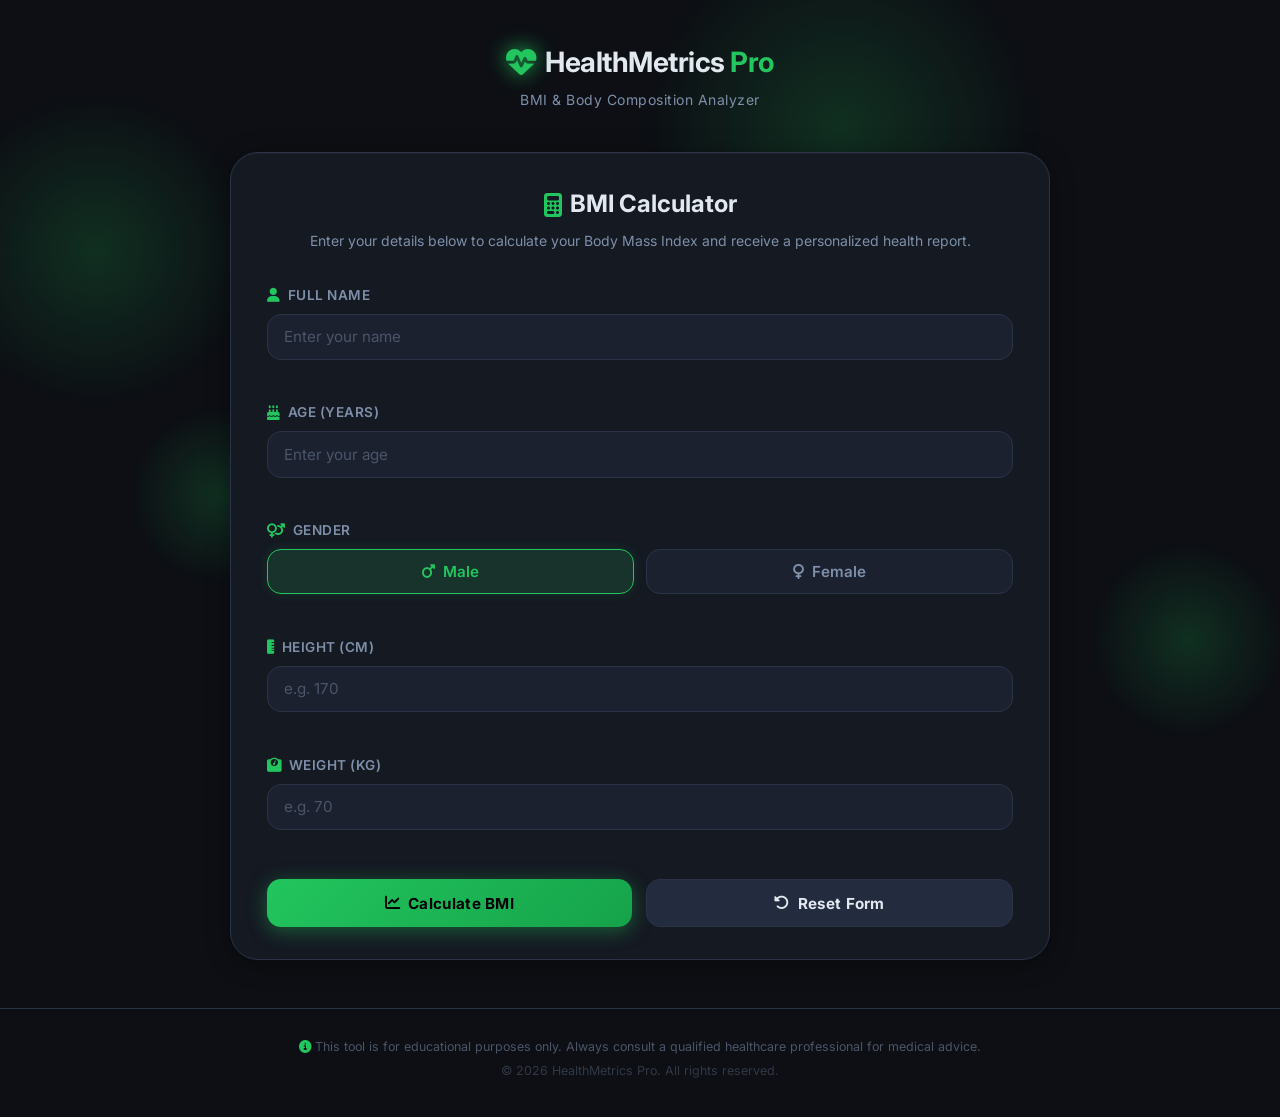
<file: index.html>
<!DOCTYPE html>
<html lang="en">

<head>
  <meta charset="UTF-8" />
  <meta name="viewport" content="width=device-width, initial-scale=1.0" />
  <meta name="description"
    content="A modern BMI & Body Fat Calculator that generates personalized health reports with recommendations." />
  <title>BMI & Body Fat Calculator | Health Report</title>
  <link rel="stylesheet" href="style.css" />
  <link href="https://fonts.googleapis.com/css2?family=Inter:wght@300;400;500;600;700;800&display=swap"
    rel="stylesheet" />
  <!-- Font Awesome for icons -->
  <link rel="stylesheet" href="https://cdnjs.cloudflare.com/ajax/libs/font-awesome/6.5.0/css/all.min.css" />
</head>

<body>

  <!-- ===== BACKGROUND PARTICLES ===== -->
  <div class="bg-particles" aria-hidden="true">
    <span></span><span></span><span></span>
    <span></span><span></span><span></span>
  </div>

  <!-- ===== HEADER ===== -->
  <header class="site-header">
    <div class="header-inner">
      <div class="logo">
        <i class="fa-solid fa-heart-pulse logo-icon"></i>
        <span>HealthMetrics <strong>Pro</strong></span>
      </div>
      <p class="header-subtitle">BMI &amp; Body Composition Analyzer</p>
    </div>
  </header>

  <!-- ===== MAIN CONTENT ===== -->
  <main class="main-wrapper">

    <!-- ====== CALCULATOR CARD ====== -->
    <section class="card calculator-card" id="calculator-section" aria-label="BMI Calculator Form">
      <div class="card-header">
        <h1><i class="fa-solid fa-calculator"></i> BMI Calculator</h1>
        <p>Enter your details below to calculate your Body Mass Index and receive a personalized health report.</p>
      </div>

      <form id="bmiForm" novalidate>

        <!-- Full Name -->
        <div class="form-group">
          <label for="fullName"><i class="fa-solid fa-user"></i> Full Name</label>
          <input type="text" id="fullName" name="fullName" placeholder="Enter your name" autocomplete="name"
            maxlength="60" />
          <span class="error-msg" id="fullNameError"></span>
        </div>

        <!-- Age -->
        <div class="form-group">
          <label for="age"><i class="fa-solid fa-cake-candles"></i> Age (years)</label>
          <input type="number" id="age" name="age" placeholder="Enter your age " min="1" max="120" />
          <span class="error-msg" id="ageError"></span>
        </div>

        <!-- Gender -->
        <div class="form-group">
          <label><i class="fa-solid fa-venus-mars"></i> Gender</label>
          <div class="gender-toggle" role="group" aria-label="Gender selection">
            <button type="button" class="gender-btn active" id="genderMale" data-gender="Male" aria-pressed="true">
              <i class="fa-solid fa-mars"></i> Male
            </button>
            <button type="button" class="gender-btn" id="genderFemale" data-gender="Female" aria-pressed="false">
              <i class="fa-solid fa-venus"></i> Female
            </button>
          </div>
          <input type="hidden" id="gender" value="Male" />
          <span class="error-msg" id="genderError"></span>
        </div>

        <!-- Height -->
        <div class="form-group">
          <label for="height"><i class="fa-solid fa-ruler-vertical"></i> Height (cm)</label>
          <input type="number" id="height" name="height" placeholder="e.g. 170" min="50" max="300" step="0.1" />
          <span class="error-msg" id="heightError"></span>
        </div>

        <!-- Weight -->
        <div class="form-group">
          <label for="weight"><i class="fa-solid fa-weight-scale"></i> Weight (kg)</label>
          <input type="number" id="weight" name="weight" placeholder="e.g. 70" min="1" max="500" step="0.1" />
          <span class="error-msg" id="weightError"></span>
        </div>

        <!-- Action Buttons -->
        <div class="btn-group">
          <button type="submit" class="btn btn-primary" id="calculateBtn">
            <i class="fa-solid fa-chart-line"></i> Calculate BMI
          </button>
          <button type="button" class="btn btn-secondary" id="resetBtn">
            <i class="fa-solid fa-rotate-left"></i> Reset Form
          </button>
        </div>

      </form>
    </section>

    <!-- ====== RESULTS SECTION ====== -->
    <section class="card results-card hidden" id="resultsSection" aria-label="BMI Results and Health Report"
      aria-live="polite">

      <!-- BMI Gauge -->
      <div class="gauge-wrapper">
        <div class="gauge-title">Your BMI Score</div>
        <div class="gauge-container" id="gaugeContainer" aria-hidden="true">
          <svg viewBox="0 0 200 110" class="gauge-svg">
            <!-- Track arcs by category -->
            <path d="M 20 100 A 80 80 0 0 1 57.57 30.75" stroke="#3b82f6" stroke-width="14" fill="none"
              stroke-linecap="round" />
            <path d="M 57.57 30.75 A 80 80 0 0 1 116.57 15.36" stroke="#22c55e" stroke-width="14" fill="none"
              stroke-linecap="round" />
            <path d="M 116.57 15.36 A 80 80 0 0 1 163.64 42.68" stroke="#f97316" stroke-width="14" fill="none"
              stroke-linecap="round" />
            <path d="M 163.64 42.68 A 80 80 0 0 1 180 100" stroke="#ef4444" stroke-width="14" fill="none"
              stroke-linecap="round" />
            <!-- Needle -->
            <line id="gaugeNeedle" x1="100" y1="100" x2="100" y2="30" stroke="#ffffff" stroke-width="3"
              stroke-linecap="round" transform="rotate(0, 100, 100)" />
            <circle cx="100" cy="100" r="6" fill="#ffffff" />
          </svg>
          <div class="gauge-labels">
            <span style="color:#3b82f6">Under</span>
            <span style="color:#22c55e">Normal</span>
            <span style="color:#f97316">Over</span>
            <span style="color:#ef4444">Obese</span>
          </div>
        </div>
        <div class="bmi-score-display">
          <span class="bmi-value" id="bmiValueDisplay">--</span>
          <span class="bmi-unit">kg/m²</span>
        </div>
        <div class="bmi-category-badge" id="bmiCategoryBadge">--</div>
      </div>

      <!-- Stats Grid -->
      <div class="stats-grid">
        <div class="stat-card" id="statBMI">
          <div class="stat-icon"><i class="fa-solid fa-weight-scale"></i></div>
          <div class="stat-value" id="statBMIValue">--</div>
          <div class="stat-label">BMI Value</div>
        </div>
        <div class="stat-card" id="statBodyFat">
          <div class="stat-icon"><i class="fa-solid fa-droplet"></i></div>
          <div class="stat-value" id="statBodyFatValue">--</div>
          <div class="stat-label">Body Fat %</div>
        </div>
        <div class="stat-card" id="statIdealWeight">
          <div class="stat-icon"><i class="fa-solid fa-bullseye"></i></div>
          <div class="stat-value" id="statIdealWeightValue">--</div>
          <div class="stat-label">Ideal Weight</div>
        </div>
        <div class="stat-card" id="statBMR">
          <div class="stat-icon"><i class="fa-solid fa-fire"></i></div>
          <div class="stat-value" id="statBMRValue">--</div>
          <div class="stat-label">BMR (kcal/day)</div>
        </div>
      </div>

      <!-- BMI Scale Bar -->
      <div class="bmi-scale-section">
        <h3 class="section-title"><i class="fa-solid fa-sliders"></i> BMI Scale</h3>
        <div class="bmi-scale-bar" role="img" aria-label="BMI category scale">
          <div class="scale-segment seg-underweight">
            <span>Underweight</span>
            <span>&lt; 18.5</span>
          </div>
          <div class="scale-segment seg-normal">
            <span>Normal</span>
            <span>18.5 – 24.9</span>
          </div>
          <div class="scale-segment seg-overweight">
            <span>Overweight</span>
            <span>25 – 29.9</span>
          </div>
          <div class="scale-segment seg-obese">
            <span>Obese</span>
            <span>≥ 30</span>
          </div>
        </div>
        <div class="bmi-marker-row">
          <div class="bmi-marker" id="bmiMarker" aria-hidden="true">
            <i class="fa-solid fa-caret-up"></i>
          </div>
        </div>
      </div>

      <!-- ====== HEALTH REPORT ====== -->
      <div class="report-section" id="healthReport">
        <h2 class="report-heading"><i class="fa-solid fa-file-medical"></i> Personalized Health Report</h2>

        <div class="report-grid">
          <!-- Personal Details -->
          <div class="report-block">
            <h3><i class="fa-solid fa-id-card"></i> Personal Details</h3>
            <table class="report-table">
              <tbody>
                <tr>
                  <td>Name</td>
                  <td id="rName">--</td>
                </tr>
                <tr>
                  <td>Age</td>
                  <td id="rAge">--</td>
                </tr>
                <tr>
                  <td>Gender</td>
                  <td id="rGender">--</td>
                </tr>
                <tr>
                  <td>Height</td>
                  <td id="rHeight">--</td>
                </tr>
                <tr>
                  <td>Weight</td>
                  <td id="rWeight">--</td>
                </tr>
              </tbody>
            </table>
          </div>

          <!-- Body Composition -->
          <div class="report-block">
            <h3><i class="fa-solid fa-person"></i> Body Composition</h3>
            <table class="report-table">
              <tbody>
                <tr>
                  <td>BMI Value</td>
                  <td id="rBMI">--</td>
                </tr>
                <tr>
                  <td>BMI Category</td>
                  <td id="rCategory">--</td>
                </tr>
                <tr>
                  <td>Body Fat %</td>
                  <td id="rBodyFat">--</td>
                </tr>
                <tr>
                  <td>Fat Mass</td>
                  <td id="rFatMass">--</td>
                </tr>
                <tr>
                  <td>Lean Mass</td>
                  <td id="rLeanMass">--</td>
                </tr>
              </tbody>
            </table>
          </div>

          <!-- Metabolic Data -->
          <div class="report-block">
            <h3><i class="fa-solid fa-fire-flame-curved"></i> Metabolic Data</h3>
            <table class="report-table">
              <tbody>
                <tr>
                  <td>BMR</td>
                  <td id="rBMR">--</td>
                </tr>
                <tr>
                  <td>TDEE (Sedentary)</td>
                  <td id="rTDEE">--</td>
                </tr>
                <tr>
                  <td>Ideal Weight Range</td>
                  <td id="rIdealRange">--</td>
                </tr>
                <tr>
                  <td>Weight to Lose/Gain</td>
                  <td id="rWeightDiff">--</td>
                </tr>
                <tr>
                  <td>Health Status</td>
                  <td id="rHealthStatus">--</td>
                </tr>
              </tbody>
            </table>
          </div>
        </div>

        <!-- Recommendation Box -->
        <div class="recommendation-box" id="recommendationBox">
          <div class="rec-icon"><i class="fa-solid fa-lightbulb"></i></div>
          <div class="rec-content">
            <h4>Personalized Recommendation</h4>
            <p id="recommendationText">--</p>
          </div>
        </div>

        <!-- Body Fat Categories Reference -->
        <div class="bodyfat-reference">
          <h3 class="section-title"><i class="fa-solid fa-chart-bar"></i> Body Fat % Reference Chart</h3>
          <div class="bf-table-wrapper">
            <table class="bf-ref-table">
              <thead>
                <tr>
                  <th>Category</th>
                  <th>Women</th>
                  <th>Men</th>
                </tr>
              </thead>
              <tbody>
                <tr>
                  <td>Essential Fat</td>
                  <td>10–13%</td>
                  <td>2–5%</td>
                </tr>
                <tr>
                  <td>Athletes</td>
                  <td>14–20%</td>
                  <td>6–13%</td>
                </tr>
                <tr>
                  <td>Fitness</td>
                  <td>21–24%</td>
                  <td>14–17%</td>
                </tr>
                <tr>
                  <td>Average / Acceptable</td>
                  <td>25–31%</td>
                  <td>18–24%</td>
                </tr>
                <tr>
                  <td>Obese</td>
                  <td>32%+</td>
                  <td>25%+</td>
                </tr>
              </tbody>
            </table>
          </div>
        </div>

        <!-- Report Action Buttons -->
        <div class="btn-group report-actions">
          <button type="button" class="btn btn-primary" id="printBtn">
            <i class="fa-solid fa-print"></i> Print Report
          </button>
          <button type="button" class="btn btn-secondary" id="recalcBtn">
            <i class="fa-solid fa-arrow-left"></i> Recalculate
          </button>
        </div>

      </div>
    </section>

  </main>

  <!-- ===== FOOTER ===== -->
  <footer class="site-footer">
    <p>
      <i class="fa-solid fa-circle-info"></i>
      This tool is for educational purposes only. Always consult a qualified healthcare professional for medical advice.
    </p>
    <p class="footer-copy">&copy; 2026 HealthMetrics Pro. All rights reserved.</p>
  </footer>

  <script src="script.js"></script>
</body>

</html>
</file>
<file: style.css>
/* ================================================================
   HealthMetrics Pro — style.css
   Dark Theme | Green Accents | Modern UI
================================================================ */

/* ── 1. RESET & ROOT VARIABLES ────────────────────────────────── */
*,
*::before,
*::after {
  box-sizing: border-box;
  margin: 0;
  padding: 0;
}

:root {
  /* Color Palette */
  --clr-bg: #0d0f14;
  --clr-surface: #151922;
  --clr-surface-2: #1c2130;
  --clr-surface-3: #232b3e;
  --clr-border: #2a3347;


  --clr-accent: #22c55e;
  --clr-accent-dim: #16a34a;
  --clr-accent-glow: rgba(34, 197, 94, .15);

  --clr-text: #e2e8f0;
  --clr-text-muted: #7d8fa9;
  --clr-text-dim: #4a5568;

  /* Category Colors */
  --clr-under: #3b82f6;
  --clr-normal: #22c55e;
  --clr-over: #f97316;
  --clr-obese: #ef4444;

  /* Sizes */
  --radius-sm: 8px;
  --radius-md: 14px;
  --radius-lg: 20px;
  --radius-xl: 28px;

  /* Transitions */
  --trans-fast: 0.18s ease;
  --trans-med: 0.3s ease;
  --trans-slow: 0.5s cubic-bezier(0.34, 1.56, 0.64, 1);
}

/* ── 2. GLOBAL BASE ────────────────────────────────────────────── */
html {
  scroll-behavior: smooth;
}

body {
  font-family: 'Inter', system-ui, sans-serif;
  background-color: var(--clr-bg);
  color: var(--clr-text);
  min-height: 100vh;
  line-height: 1.6;
  overflow-x: hidden;
}

/* ── 3. ANIMATED BACKGROUND PARTICLES ──────────────────────────── */
.bg-particles {
  position: fixed;
  inset: 0;
  pointer-events: none;
  overflow: hidden;
  z-index: 0;
}

.bg-particles span {
  position: absolute;
  display: block;
  border-radius: 50%;
  background: radial-gradient(circle, rgba(34, 197, 94, .18) 0%, transparent 70%);
  animation: floatParticle linear infinite;
}

.bg-particles span:nth-child(1) {
  width: 320px;
  height: 320px;
  top: 10%;
  left: -5%;
  animation-duration: 22s;
  animation-delay: 0s;
}

.bg-particles span:nth-child(2) {
  width: 200px;
  height: 200px;
  top: 60%;
  left: 85%;
  animation-duration: 18s;
  animation-delay: -6s;
}

.bg-particles span:nth-child(3) {
  width: 260px;
  height: 260px;
  top: 80%;
  left: 30%;
  animation-duration: 25s;
  animation-delay: -3s;
}

.bg-particles span:nth-child(4) {
  width: 150px;
  height: 150px;
  top: 30%;
  left: 70%;
  animation-duration: 20s;
  animation-delay: -9s;
}

.bg-particles span:nth-child(5) {
  width: 400px;
  height: 400px;
  top: -8%;
  left: 50%;
  animation-duration: 30s;
  animation-delay: -14s;
}

.bg-particles span:nth-child(6) {
  width: 180px;
  height: 180px;
  top: 45%;
  left: 10%;
  animation-duration: 16s;
  animation-delay: -2s;
}

@keyframes floatParticle {
  0% {
    transform: translateY(0) scale(1);
    opacity: .6;
  }

  50% {
    transform: translateY(-40px) scale(1.1);
    opacity: 1;
  }

  100% {
    transform: translateY(0) scale(1);
    opacity: .6;
  }
}

/* ── 4. SITE HEADER ─────────────────────────────────────────────── */
.site-header {
  position: relative;
  z-index: 10;
  text-align: center;
  padding: 2.5rem 1rem 1.5rem;
}

.header-inner {
  display: inline-block;
}

.logo {
  display: flex;
  align-items: center;
  justify-content: center;
  gap: .6rem;
  font-size: 1.75rem;
  font-weight: 700;
  letter-spacing: -0.5px;
  color: var(--clr-text);
}

.logo strong {
  color: var(--clr-accent);
}

.logo-icon {
  color: var(--clr-accent);
  font-size: 1.9rem;
  filter: drop-shadow(0 0 10px var(--clr-accent));
  animation: pulse 2.5s ease-in-out infinite;
}

@keyframes pulse {

  0%,
  100% {
    filter: drop-shadow(0 0 8px var(--clr-accent));
  }

  50% {
    filter: drop-shadow(0 0 20px var(--clr-accent));
  }
}

.header-subtitle {
  font-size: .875rem;
  color: var(--clr-text-muted);
  margin-top: .25rem;
  letter-spacing: .5px;
}

/* ── 5. LAYOUT ──────────────────────────────────────────────────── */
.main-wrapper {
  position: relative;
  z-index: 10;
  max-width: 860px;
  margin: 0 auto;
  padding: 1rem 1.25rem 3rem;
  display: flex;
  flex-direction: column;
  gap: 2rem;
}

/* ── 6. CARDS ───────────────────────────────────────────────────── */
.card {
  background: var(--clr-surface);
  border: 1px solid var(--clr-border);
  border-radius: var(--radius-xl);
  padding: 2rem 2.25rem;
  box-shadow:
    0 4px 24px rgba(0, 0, 0, .35),
    0 1px 0 rgba(255, 255, 255, .04) inset;
  transition: box-shadow var(--trans-med);
}

.card:hover {
  box-shadow:
    0 8px 40px rgba(0, 0, 0, .45),
    0 0 0 1px var(--clr-border-glow),
    0 1px 0 rgba(255, 255, 255, .04) inset;
}

/* Card Header */
.card-header {
  text-align: center;
  margin-bottom: 2rem;
}

.card-header h1 {
  font-size: 1.5rem;
  font-weight: 700;
  display: flex;
  align-items: center;
  justify-content: center;
  gap: .5rem;
  color: var(--clr-text);
}

.card-header h1 i {
  color: var(--clr-accent);
}

.card-header p {
  color: var(--clr-text-muted);
  font-size: .875rem;
  margin-top: .4rem;
}

/* ── 7. FORM ELEMENTS ───────────────────────────────────────────── */
.form-group {
  margin-bottom: 1.35rem;
}

.form-group label {
  display: flex;
  align-items: center;
  gap: .45rem;
  font-size: .85rem;
  font-weight: 600;
  color: var(--clr-text-muted);
  margin-bottom: .45rem;
  text-transform: uppercase;
  letter-spacing: .5px;
}

.form-group label i {
  color: var(--clr-accent);
  font-size: .9rem;
}

input[type="text"],
input[type="number"] {
  width: 100%;
  background: var(--clr-surface-2);
  border: 1.5px solid var(--clr-border);
  border-radius: var(--radius-md);
  padding: .8rem 1rem;
  font-size: .95rem;
  font-family: inherit;
  color: var(--clr-text);
  outline: none;
  transition: border-color var(--trans-fast), box-shadow var(--trans-fast), background var(--trans-fast);
  -moz-appearance: textfield;
}

input[type="number"]::-webkit-inner-spin-button,
input[type="number"]::-webkit-outer-spin-button {
  -webkit-appearance: none;
}

input:focus {
  border-color: var(--clr-accent);
  background: var(--clr-surface-3);
  box-shadow: 0 0 0 3px var(--clr-accent-glow);
}

input.error-input {
  border-color: var(--clr-obese);
  box-shadow: 0 0 0 3px rgba(239, 68, 68, .15);
}

input::placeholder {
  color: var(--clr-text-dim);
}

.error-msg {
  display: block;
  font-size: .775rem;
  color: var(--clr-obese);
  margin-top: .3rem;
  min-height: 1rem;
  font-weight: 500;
}

/* Gender Toggle */
.gender-toggle {
  display: flex;
  gap: .75rem;
}

.gender-btn {
  flex: 1;
  background: var(--clr-surface-2);
  border: 1.5px solid var(--clr-border);
  border-radius: var(--radius-md);
  padding: .75rem 1rem;
  font-size: .95rem;
  font-family: inherit;
  font-weight: 600;
  color: var(--clr-text-muted);
  cursor: pointer;
  display: flex;
  align-items: center;
  justify-content: center;
  gap: .5rem;
  transition: all var(--trans-fast);
}

.gender-btn:hover {
  border-color: var(--clr-accent);
  color: var(--clr-text);
}

.gender-btn.active {
  background: var(--clr-accent-glow);
  border-color: var(--clr-accent);
  color: var(--clr-accent);
  box-shadow: 0 0 12px var(--clr-accent-glow);
}

/* ── 8. BUTTONS ─────────────────────────────────────────────────── */
.btn-group {
  display: flex;
  gap: .9rem;
  margin-top: 1.75rem;
  flex-wrap: wrap;
}

.btn {
  flex: 1;
  min-width: 140px;
  padding: .85rem 1.5rem;
  font-size: .95rem;
  font-family: inherit;
  font-weight: 700;
  border: none;
  border-radius: var(--radius-md);
  cursor: pointer;
  display: flex;
  align-items: center;
  justify-content: center;
  gap: .5rem;
  letter-spacing: .3px;
  transition: all var(--trans-med);
  position: relative;
  overflow: hidden;
}

.btn::before {
  content: '';
  position: absolute;
  inset: 0;
  background: rgba(255, 255, 255, .08);
  opacity: 0;
  transition: opacity var(--trans-fast);
}

.btn:hover::before {
  opacity: 1;
}

.btn-primary {
  background: linear-gradient(135deg, var(--clr-accent) 0%, var(--clr-accent-dim) 100%);
  color: #000;
  box-shadow: 0 4px 20px rgba(34, 197, 94, .4);
}

.btn-primary:hover {
  transform: translateY(-2px);
  box-shadow: 0 8px 28px rgba(34, 197, 94, .55);
}

.btn-primary:active {
  transform: translateY(0);
}

.btn-secondary {
  background: var(--clr-surface-3);
  color: var(--clr-text);
  border: 1.5px solid var(--clr-border);
}

.btn-secondary:hover {
  border-color: var(--clr-accent);
  color: var(--clr-accent);
  transform: translateY(-2px);
}

/* ── 9. RESULTS CARD ────────────────────────────────────────────── */
.results-card {
  animation: slideUp .5s cubic-bezier(0.34, 1.56, 0.64, 1) both;
}

@keyframes slideUp {
  from {
    opacity: 0;
    transform: translateY(30px);
  }

  to {
    opacity: 1;
    transform: translateY(0);
  }
}

.hidden {
  display: none !important;
}

/* ── 10. GAUGE ──────────────────────────────────────────────────── */
.gauge-wrapper {
  text-align: center;
  margin-bottom: 2rem;
}

.gauge-title {
  font-size: .8rem;
  font-weight: 700;
  text-transform: uppercase;
  letter-spacing: 1px;
  color: var(--clr-text-muted);
  margin-bottom: .75rem;
}

.gauge-container {
  width: 220px;
  margin: 0 auto;
  position: relative;
}

.gauge-svg {
  width: 100%;
  overflow: visible;
}

.gauge-labels {
  display: flex;
  justify-content: space-between;
  font-size: .62rem;
  font-weight: 700;
  margin-top: 4px;
  letter-spacing: .3px;
}

.bmi-score-display {
  margin-top: .5rem;
  display: flex;
  align-items: baseline;
  justify-content: center;
  gap: .4rem;
}

.bmi-value {
  font-size: 3.5rem;
  font-weight: 800;
  color: var(--clr-accent);
  line-height: 1;
  letter-spacing: -2px;
  transition: color var(--trans-med);
}

.bmi-unit {
  font-size: .85rem;
  color: var(--clr-text-muted);
}

.bmi-category-badge {
  display: inline-block;
  margin-top: .5rem;
  padding: .3rem 1.2rem;
  border-radius: 100px;
  font-size: .85rem;
  font-weight: 700;
  letter-spacing: .5px;
  background: var(--clr-accent-glow);
  color: var(--clr-accent);
  border: 1px solid var(--clr-accent);
  transition: all var(--trans-med);
}

/* ── 11. STATS GRID ─────────────────────────────────────────────── */
.stats-grid {
  display: grid;
  grid-template-columns: repeat(4, 1fr);
  gap: .9rem;
  margin-bottom: 2rem;
}

@media (max-width: 600px) {
  .stats-grid {
    grid-template-columns: repeat(2, 1fr);
  }
}

.stat-card {
  background: var(--clr-surface-2);
  border: 1px solid var(--clr-border);
  border-radius: var(--radius-md);
  padding: 1.1rem .75rem;
  text-align: center;
  transition: all var(--trans-med);
}

.stat-card:hover {
  border-color: var(--clr-accent);
  transform: translateY(-3px);
  box-shadow: 0 6px 20px rgba(34, 197, 94, .15);
}

.stat-icon {
  color: var(--clr-accent);
  font-size: 1.3rem;
  margin-bottom: .4rem;
}

.stat-value {
  font-size: 1.25rem;
  font-weight: 800;
  color: var(--clr-text);
}

.stat-label {
  font-size: .7rem;
  color: var(--clr-text-muted);
  font-weight: 600;
  text-transform: uppercase;
  letter-spacing: .5px;
  margin-top: .2rem;
}

/* ── 12. BMI SCALE BAR ─────────────────────────────────────────── */
.bmi-scale-section {
  margin-bottom: 2rem;
}

.section-title {
  font-size: .85rem;
  font-weight: 700;
  text-transform: uppercase;
  letter-spacing: .6px;
  color: var(--clr-text-muted);
  margin-bottom: .9rem;
  display: flex;
  align-items: center;
  gap: .4rem;
}

.section-title i {
  color: var(--clr-accent);
}

.bmi-scale-bar {
  display: flex;
  border-radius: var(--radius-md);
  overflow: hidden;
  border: 1px solid var(--clr-border);
}

.scale-segment {
  flex: 1;
  padding: .7rem .5rem;
  text-align: center;
  font-size: .68rem;
  font-weight: 700;
  display: flex;
  flex-direction: column;
  gap: .2rem;
  letter-spacing: .3px;
  transition: opacity var(--trans-fast);
}

.scale-segment span:first-child {
  font-size: .7rem;
  text-transform: uppercase;
}

.scale-segment span:last-child {
  font-size: .65rem;
  opacity: .75;
}

.seg-underweight {
  background: rgba(59, 130, 246, .2);
  color: var(--clr-under);
}

.seg-normal {
  background: rgba(34, 197, 94, .2);
  color: var(--clr-normal);
}

.seg-overweight {
  background: rgba(249, 115, 22, .2);
  color: var(--clr-over);
}

.seg-obese {
  background: rgba(239, 68, 68, .2);
  color: var(--clr-obese);
}

.bmi-marker-row {
  position: relative;
  height: 22px;
}

.bmi-marker {
  position: absolute;
  color: var(--clr-accent);
  font-size: 1.1rem;
  transform: translateX(-50%);
  transition: left .6s cubic-bezier(0.34, 1.56, 0.64, 1);
  left: 0%;
  top: 0;
  filter: drop-shadow(0 0 6px var(--clr-accent));
}

/* ── 13. HEALTH REPORT ─────────────────────────────────────────── */
.report-section {
  border-top: 1px solid var(--clr-border);
  padding-top: 2rem;
  margin-top: .5rem;
}

.report-heading {
  font-size: 1.25rem;
  font-weight: 700;
  margin-bottom: 1.5rem;
  display: flex;
  align-items: center;
  gap: .5rem;
}

.report-heading i {
  color: var(--clr-accent);
}

.report-grid {
  display: grid;
  grid-template-columns: repeat(3, 1fr);
  gap: 1rem;
  margin-bottom: 1.5rem;
}

@media (max-width: 700px) {
  .report-grid {
    grid-template-columns: 1fr;
  }
}

.report-block {
  background: var(--clr-surface-2);
  border: 1px solid var(--clr-border);
  border-radius: var(--radius-md);
  padding: 1.1rem;
}

.report-block h3 {
  font-size: .78rem;
  font-weight: 700;
  text-transform: uppercase;
  letter-spacing: .6px;
  color: var(--clr-accent);
  margin-bottom: .75rem;
  display: flex;
  align-items: center;
  gap: .4rem;
}

.report-table {
  width: 100%;
  border-collapse: collapse;
}

.report-table td {
  padding: .38rem .25rem;
  font-size: .82rem;
  border-bottom: 1px solid var(--clr-border);
  vertical-align: top;
}

.report-table td:first-child {
  color: var(--clr-text-muted);
  font-weight: 500;
  width: 45%;
}

.report-table td:last-child {
  font-weight: 600;
  color: var(--clr-text);
}

.report-table tr:last-child td {
  border-bottom: none;
}

/* Recommendation Box */
.recommendation-box {
  display: flex;
  gap: 1rem;
  background: var(--clr-surface-2);
  border: 1px solid var(--clr-accent);
  border-left: 4px solid var(--clr-accent);
  border-radius: var(--radius-md);
  padding: 1.25rem 1.25rem;
  margin-bottom: 1.75rem;
  transition: border-color var(--trans-med);
}

.rec-icon {
  font-size: 1.5rem;
  color: var(--clr-accent);
  flex-shrink: 0;
  margin-top: .1rem;
  transition: color var(--trans-med);
}

.rec-content h4 {
  font-size: .85rem;
  font-weight: 700;
  text-transform: uppercase;
  letter-spacing: .5px;
  color: var(--clr-accent);
  margin-bottom: .35rem;
  transition: color var(--trans-med);
}

.rec-content p {
  font-size: .9rem;
  color: var(--clr-text);
  line-height: 1.65;
}

/* Body Fat Reference Table */
.bodyfat-reference {
  margin-bottom: 1.75rem;
}

.bf-table-wrapper {
  overflow-x: auto;
  border-radius: var(--radius-md);
  border: 1px solid var(--clr-border);
}

.bf-ref-table {
  width: 100%;
  border-collapse: collapse;
  font-size: .83rem;
}

.bf-ref-table th,
.bf-ref-table td {
  padding: .65rem 1rem;
  text-align: center;
  border-bottom: 1px solid var(--clr-border);
}

.bf-ref-table th {
  background: var(--clr-surface-2);
  font-weight: 700;
  text-transform: uppercase;
  letter-spacing: .5px;
  font-size: .72rem;
  color: var(--clr-accent);
}

.bf-ref-table td:first-child {
  text-align: left;
  color: var(--clr-text-muted);
  font-weight: 500;
}

.bf-ref-table tr:last-child td {
  border-bottom: none;
}

.bf-ref-table tr:hover td {
  background: var(--clr-surface-2);
}

/* Report Buttons */
.report-actions {
  margin-top: .5rem;
}

/* ── 14. CATEGORY COLOR THEMING ────────────────────────────────── */
/* Applied dynamically via JS data attributes */
[data-cat="underweight"] .bmi-value,
[data-cat="underweight"] .stat-icon {
  color: var(--clr-under);
}

[data-cat="underweight"] .bmi-category-badge {
  background: rgba(59, 130, 246, .15);
  color: var(--clr-under);
  border-color: var(--clr-under);
}

[data-cat="underweight"] .recommendation-box {
  border-color: var(--clr-under);
}

[data-cat="underweight"] .rec-icon,
[data-cat="underweight"] .rec-content h4 {
  color: var(--clr-under);
}

[data-cat="normal"] .bmi-value {
  color: var(--clr-normal);
}

[data-cat="normal"] .bmi-category-badge {
  background: rgba(34, 197, 94, .15);
  color: var(--clr-normal);
  border-color: var(--clr-normal);
}

[data-cat="normal"] .recommendation-box {
  border-color: var(--clr-normal);
}

[data-cat="normal"] .rec-icon,
[data-cat="normal"] .rec-content h4 {
  color: var(--clr-normal);
}

[data-cat="overweight"] .bmi-value {
  color: var(--clr-over);
}

[data-cat="overweight"] .bmi-category-badge {
  background: rgba(249, 115, 22, .15);
  color: var(--clr-over);
  border-color: var(--clr-over);
}

[data-cat="overweight"] .recommendation-box {
  border-color: var(--clr-over);
}

[data-cat="overweight"] .rec-icon,
[data-cat="overweight"] .rec-content h4 {
  color: var(--clr-over);
}

[data-cat="obese"] .bmi-value {
  color: var(--clr-obese);
}

[data-cat="obese"] .bmi-category-badge {
  background: rgba(239, 68, 68, .15);
  color: var(--clr-obese);
  border-color: var(--clr-obese);
}

[data-cat="obese"] .recommendation-box {
  border-color: var(--clr-obese);
}

[data-cat="obese"] .rec-icon,
[data-cat="obese"] .rec-content h4 {
  color: var(--clr-obese);
}

/* ── 15. FOOTER ─────────────────────────────────────────────────── */
.site-footer {
  position: relative;
  z-index: 10;
  text-align: center;
  padding: 1.5rem 1rem 2rem;
  font-size: .78rem;
  color: var(--clr-text-dim);
  border-top: 1px solid var(--clr-border);
}

.site-footer p {
  margin: .25rem 0;
}

.site-footer i {
  color: var(--clr-accent);
}

.footer-copy {
  color: var(--clr-text-dim);
  opacity: .6;
}

/* ── 16. PRINT STYLES ───────────────────────────────────────────── */
@media print {
  body {
    background: #fff !important;
    color: #000 !important;
    font-size: 12pt;
  }

  .bg-particles,
  .site-header,
  .calculator-card,
  .gauge-wrapper,
  .stats-grid,
  .bmi-scale-section,
  .btn-group,
  .site-footer {
    display: none !important;
  }

  .results-card {
    box-shadow: none;
    border: none;
    padding: 0;
  }

  .report-block {
    border: 1px solid #ccc;
    background: #fafafa;
  }

  .report-table td {
    color: #000 !important;
    border-color: #ccc;
  }

  .report-table td:first-child {
    color: #555 !important;
  }

  .recommendation-box {
    border: 2px solid #22c55e;
    background: #f0fdf4;
  }

  .rec-content h4,
  .report-block h3,
  .report-heading i,
  .rec-icon {
    color: #16a34a !important;
  }

  .bf-ref-table th {
    background: #e8f5e9 !important;
    color: #16a34a !important;
  }

  .hidden {
    display: block !important;
  }
}

/* ── 17. RESPONSIVE TWEAKS ───────────────────────────────────────── */
@media (max-width: 480px) {
  .card {
    padding: 1.5rem 1.1rem;
  }

  .btn-group {
    flex-direction: column;
  }

  .btn {
    min-width: 100%;
  }

  .logo {
    font-size: 1.4rem;
  }
}
</file>
<file: Health Metrics pro/style.css>
/* ================================================================
   HealthMetrics Pro — style.css
   Dark Theme | Green Accents | Modern UI
================================================================ */

/* ── 1. RESET & ROOT VARIABLES ────────────────────────────────── */
*,
*::before,
*::after {
  box-sizing: border-box;
  margin: 0;
  padding: 0;
}

:root {
  /* Color Palette */
  --clr-bg: #0d0f14;
  --clr-surface: #151922;
  --clr-surface-2: #1c2130;
  --clr-surface-3: #232b3e;
  --clr-border: #2a3347;


  --clr-accent: #22c55e;
  --clr-accent-dim: #16a34a;
  --clr-accent-glow: rgba(34, 197, 94, .15);

  --clr-text: #e2e8f0;
  --clr-text-muted: #7d8fa9;
  --clr-text-dim: #4a5568;

  /* Category Colors */
  --clr-under: #3b82f6;
  --clr-normal: #22c55e;
  --clr-over: #f97316;
  --clr-obese: #ef4444;

  /* Sizes */
  --radius-sm: 8px;
  --radius-md: 14px;
  --radius-lg: 20px;
  --radius-xl: 28px;

  /* Transitions */
  --trans-fast: 0.18s ease;
  --trans-med: 0.3s ease;
  --trans-slow: 0.5s cubic-bezier(0.34, 1.56, 0.64, 1);
}

/* ── 2. GLOBAL BASE ────────────────────────────────────────────── */
html {
  scroll-behavior: smooth;
}

body {
  font-family: 'Inter', system-ui, sans-serif;
  background-color: var(--clr-bg);
  color: var(--clr-text);
  min-height: 100vh;
  line-height: 1.6;
  overflow-x: hidden;
}

/* ── 3. ANIMATED BACKGROUND PARTICLES ──────────────────────────── */
.bg-particles {
  position: fixed;
  inset: 0;
  pointer-events: none;
  overflow: hidden;
  z-index: 0;
}

.bg-particles span {
  position: absolute;
  display: block;
  border-radius: 50%;
  background: radial-gradient(circle, rgba(34, 197, 94, .18) 0%, transparent 70%);
  animation: floatParticle linear infinite;
}

.bg-particles span:nth-child(1) {
  width: 320px;
  height: 320px;
  top: 10%;
  left: -5%;
  animation-duration: 22s;
  animation-delay: 0s;
}

.bg-particles span:nth-child(2) {
  width: 200px;
  height: 200px;
  top: 60%;
  left: 85%;
  animation-duration: 18s;
  animation-delay: -6s;
}

.bg-particles span:nth-child(3) {
  width: 260px;
  height: 260px;
  top: 80%;
  left: 30%;
  animation-duration: 25s;
  animation-delay: -3s;
}

.bg-particles span:nth-child(4) {
  width: 150px;
  height: 150px;
  top: 30%;
  left: 70%;
  animation-duration: 20s;
  animation-delay: -9s;
}

.bg-particles span:nth-child(5) {
  width: 400px;
  height: 400px;
  top: -8%;
  left: 50%;
  animation-duration: 30s;
  animation-delay: -14s;
}

.bg-particles span:nth-child(6) {
  width: 180px;
  height: 180px;
  top: 45%;
  left: 10%;
  animation-duration: 16s;
  animation-delay: -2s;
}

@keyframes floatParticle {
  0% {
    transform: translateY(0) scale(1);
    opacity: .6;
  }

  50% {
    transform: translateY(-40px) scale(1.1);
    opacity: 1;
  }

  100% {
    transform: translateY(0) scale(1);
    opacity: .6;
  }
}

/* ── 4. SITE HEADER ─────────────────────────────────────────────── */
.site-header {
  position: relative;
  z-index: 10;
  text-align: center;
  padding: 2.5rem 1rem 1.5rem;
}

.header-inner {
  display: inline-block;
}

.logo {
  display: flex;
  align-items: center;
  justify-content: center;
  gap: .6rem;
  font-size: 1.75rem;
  font-weight: 700;
  letter-spacing: -0.5px;
  color: var(--clr-text);
}

.logo strong {
  color: var(--clr-accent);
}

.logo-icon {
  color: var(--clr-accent);
  font-size: 1.9rem;
  filter: drop-shadow(0 0 10px var(--clr-accent));
  animation: pulse 2.5s ease-in-out infinite;
}

@keyframes pulse {

  0%,
  100% {
    filter: drop-shadow(0 0 8px var(--clr-accent));
  }

  50% {
    filter: drop-shadow(0 0 20px var(--clr-accent));
  }
}

.header-subtitle {
  font-size: .875rem;
  color: var(--clr-text-muted);
  margin-top: .25rem;
  letter-spacing: .5px;
}

/* ── 5. LAYOUT ──────────────────────────────────────────────────── */
.main-wrapper {
  position: relative;
  z-index: 10;
  max-width: 860px;
  margin: 0 auto;
  padding: 1rem 1.25rem 3rem;
  display: flex;
  flex-direction: column;
  gap: 2rem;
}

/* ── 6. CARDS ───────────────────────────────────────────────────── */
.card {
  background: var(--clr-surface);
  border: 1px solid var(--clr-border);
  border-radius: var(--radius-xl);
  padding: 2rem 2.25rem;
  box-shadow:
    0 4px 24px rgba(0, 0, 0, .35),
    0 1px 0 rgba(255, 255, 255, .04) inset;
  transition: box-shadow var(--trans-med);
}

.card:hover {
  box-shadow:
    0 8px 40px rgba(0, 0, 0, .45),
    0 0 0 1px var(--clr-border-glow),
    0 1px 0 rgba(255, 255, 255, .04) inset;
}

/* Card Header */
.card-header {
  text-align: center;
  margin-bottom: 2rem;
}

.card-header h1 {
  font-size: 1.5rem;
  font-weight: 700;
  display: flex;
  align-items: center;
  justify-content: center;
  gap: .5rem;
  color: var(--clr-text);
}

.card-header h1 i {
  color: var(--clr-accent);
}

.card-header p {
  color: var(--clr-text-muted);
  font-size: .875rem;
  margin-top: .4rem;
}

/* ── 7. FORM ELEMENTS ───────────────────────────────────────────── */
.form-group {
  margin-bottom: 1.35rem;
}

.form-group label {
  display: flex;
  align-items: center;
  gap: .45rem;
  font-size: .85rem;
  font-weight: 600;
  color: var(--clr-text-muted);
  margin-bottom: .45rem;
  text-transform: uppercase;
  letter-spacing: .5px;
}

.form-group label i {
  color: var(--clr-accent);
  font-size: .9rem;
}

input[type="text"],
input[type="number"] {
  width: 100%;
  background: var(--clr-surface-2);
  border: 1.5px solid var(--clr-border);
  border-radius: var(--radius-md);
  padding: .8rem 1rem;
  font-size: .95rem;
  font-family: inherit;
  color: var(--clr-text);
  outline: none;
  transition: border-color var(--trans-fast), box-shadow var(--trans-fast), background var(--trans-fast);
  -moz-appearance: textfield;
}

input[type="number"]::-webkit-inner-spin-button,
input[type="number"]::-webkit-outer-spin-button {
  -webkit-appearance: none;
}

input:focus {
  border-color: var(--clr-accent);
  background: var(--clr-surface-3);
  box-shadow: 0 0 0 3px var(--clr-accent-glow);
}

input.error-input {
  border-color: var(--clr-obese);
  box-shadow: 0 0 0 3px rgba(239, 68, 68, .15);
}

input::placeholder {
  color: var(--clr-text-dim);
}

.error-msg {
  display: block;
  font-size: .775rem;
  color: var(--clr-obese);
  margin-top: .3rem;
  min-height: 1rem;
  font-weight: 500;
}

/* Gender Toggle */
.gender-toggle {
  display: flex;
  gap: .75rem;
}

.gender-btn {
  flex: 1;
  background: var(--clr-surface-2);
  border: 1.5px solid var(--clr-border);
  border-radius: var(--radius-md);
  padding: .75rem 1rem;
  font-size: .95rem;
  font-family: inherit;
  font-weight: 600;
  color: var(--clr-text-muted);
  cursor: pointer;
  display: flex;
  align-items: center;
  justify-content: center;
  gap: .5rem;
  transition: all var(--trans-fast);
}

.gender-btn:hover {
  border-color: var(--clr-accent);
  color: var(--clr-text);
}

.gender-btn.active {
  background: var(--clr-accent-glow);
  border-color: var(--clr-accent);
  color: var(--clr-accent);
  box-shadow: 0 0 12px var(--clr-accent-glow);
}

/* ── 8. BUTTONS ─────────────────────────────────────────────────── */
.btn-group {
  display: flex;
  gap: .9rem;
  margin-top: 1.75rem;
  flex-wrap: wrap;
}

.btn {
  flex: 1;
  min-width: 140px;
  padding: .85rem 1.5rem;
  font-size: .95rem;
  font-family: inherit;
  font-weight: 700;
  border: none;
  border-radius: var(--radius-md);
  cursor: pointer;
  display: flex;
  align-items: center;
  justify-content: center;
  gap: .5rem;
  letter-spacing: .3px;
  transition: all var(--trans-med);
  position: relative;
  overflow: hidden;
}

.btn::before {
  content: '';
  position: absolute;
  inset: 0;
  background: rgba(255, 255, 255, .08);
  opacity: 0;
  transition: opacity var(--trans-fast);
}

.btn:hover::before {
  opacity: 1;
}

.btn-primary {
  background: linear-gradient(135deg, var(--clr-accent) 0%, var(--clr-accent-dim) 100%);
  color: #000;
  box-shadow: 0 4px 20px rgba(34, 197, 94, .4);
}

.btn-primary:hover {
  transform: translateY(-2px);
  box-shadow: 0 8px 28px rgba(34, 197, 94, .55);
}

.btn-primary:active {
  transform: translateY(0);
}

.btn-secondary {
  background: var(--clr-surface-3);
  color: var(--clr-text);
  border: 1.5px solid var(--clr-border);
}

.btn-secondary:hover {
  border-color: var(--clr-accent);
  color: var(--clr-accent);
  transform: translateY(-2px);
}

/* ── 9. RESULTS CARD ────────────────────────────────────────────── */
.results-card {
  animation: slideUp .5s cubic-bezier(0.34, 1.56, 0.64, 1) both;
}

@keyframes slideUp {
  from {
    opacity: 0;
    transform: translateY(30px);
  }

  to {
    opacity: 1;
    transform: translateY(0);
  }
}

.hidden {
  display: none !important;
}

/* ── 10. GAUGE ──────────────────────────────────────────────────── */
.gauge-wrapper {
  text-align: center;
  margin-bottom: 2rem;
}

.gauge-title {
  font-size: .8rem;
  font-weight: 700;
  text-transform: uppercase;
  letter-spacing: 1px;
  color: var(--clr-text-muted);
  margin-bottom: .75rem;
}

.gauge-container {
  width: 220px;
  margin: 0 auto;
  position: relative;
}

.gauge-svg {
  width: 100%;
  overflow: visible;
}

.gauge-labels {
  display: flex;
  justify-content: space-between;
  font-size: .62rem;
  font-weight: 700;
  margin-top: 4px;
  letter-spacing: .3px;
}

.bmi-score-display {
  margin-top: .5rem;
  display: flex;
  align-items: baseline;
  justify-content: center;
  gap: .4rem;
}

.bmi-value {
  font-size: 3.5rem;
  font-weight: 800;
  color: var(--clr-accent);
  line-height: 1;
  letter-spacing: -2px;
  transition: color var(--trans-med);
}

.bmi-unit {
  font-size: .85rem;
  color: var(--clr-text-muted);
}

.bmi-category-badge {
  display: inline-block;
  margin-top: .5rem;
  padding: .3rem 1.2rem;
  border-radius: 100px;
  font-size: .85rem;
  font-weight: 700;
  letter-spacing: .5px;
  background: var(--clr-accent-glow);
  color: var(--clr-accent);
  border: 1px solid var(--clr-accent);
  transition: all var(--trans-med);
}

/* ── 11. STATS GRID ─────────────────────────────────────────────── */
.stats-grid {
  display: grid;
  grid-template-columns: repeat(4, 1fr);
  gap: .9rem;
  margin-bottom: 2rem;
}

@media (max-width: 600px) {
  .stats-grid {
    grid-template-columns: repeat(2, 1fr);
  }
}

.stat-card {
  background: var(--clr-surface-2);
  border: 1px solid var(--clr-border);
  border-radius: var(--radius-md);
  padding: 1.1rem .75rem;
  text-align: center;
  transition: all var(--trans-med);
}

.stat-card:hover {
  border-color: var(--clr-accent);
  transform: translateY(-3px);
  box-shadow: 0 6px 20px rgba(34, 197, 94, .15);
}

.stat-icon {
  color: var(--clr-accent);
  font-size: 1.3rem;
  margin-bottom: .4rem;
}

.stat-value {
  font-size: 1.25rem;
  font-weight: 800;
  color: var(--clr-text);
}

.stat-label {
  font-size: .7rem;
  color: var(--clr-text-muted);
  font-weight: 600;
  text-transform: uppercase;
  letter-spacing: .5px;
  margin-top: .2rem;
}

/* ── 12. BMI SCALE BAR ─────────────────────────────────────────── */
.bmi-scale-section {
  margin-bottom: 2rem;
}

.section-title {
  font-size: .85rem;
  font-weight: 700;
  text-transform: uppercase;
  letter-spacing: .6px;
  color: var(--clr-text-muted);
  margin-bottom: .9rem;
  display: flex;
  align-items: center;
  gap: .4rem;
}

.section-title i {
  color: var(--clr-accent);
}

.bmi-scale-bar {
  display: flex;
  border-radius: var(--radius-md);
  overflow: hidden;
  border: 1px solid var(--clr-border);
}

.scale-segment {
  flex: 1;
  padding: .7rem .5rem;
  text-align: center;
  font-size: .68rem;
  font-weight: 700;
  display: flex;
  flex-direction: column;
  gap: .2rem;
  letter-spacing: .3px;
  transition: opacity var(--trans-fast);
}

.scale-segment span:first-child {
  font-size: .7rem;
  text-transform: uppercase;
}

.scale-segment span:last-child {
  font-size: .65rem;
  opacity: .75;
}

.seg-underweight {
  background: rgba(59, 130, 246, .2);
  color: var(--clr-under);
}

.seg-normal {
  background: rgba(34, 197, 94, .2);
  color: var(--clr-normal);
}

.seg-overweight {
  background: rgba(249, 115, 22, .2);
  color: var(--clr-over);
}

.seg-obese {
  background: rgba(239, 68, 68, .2);
  color: var(--clr-obese);
}

.bmi-marker-row {
  position: relative;
  height: 22px;
}

.bmi-marker {
  position: absolute;
  color: var(--clr-accent);
  font-size: 1.1rem;
  transform: translateX(-50%);
  transition: left .6s cubic-bezier(0.34, 1.56, 0.64, 1);
  left: 0%;
  top: 0;
  filter: drop-shadow(0 0 6px var(--clr-accent));
}

/* ── 13. HEALTH REPORT ─────────────────────────────────────────── */
.report-section {
  border-top: 1px solid var(--clr-border);
  padding-top: 2rem;
  margin-top: .5rem;
}

.report-heading {
  font-size: 1.25rem;
  font-weight: 700;
  margin-bottom: 1.5rem;
  display: flex;
  align-items: center;
  gap: .5rem;
}

.report-heading i {
  color: var(--clr-accent);
}

.report-grid {
  display: grid;
  grid-template-columns: repeat(3, 1fr);
  gap: 1rem;
  margin-bottom: 1.5rem;
}

@media (max-width: 700px) {
  .report-grid {
    grid-template-columns: 1fr;
  }
}

.report-block {
  background: var(--clr-surface-2);
  border: 1px solid var(--clr-border);
  border-radius: var(--radius-md);
  padding: 1.1rem;
}

.report-block h3 {
  font-size: .78rem;
  font-weight: 700;
  text-transform: uppercase;
  letter-spacing: .6px;
  color: var(--clr-accent);
  margin-bottom: .75rem;
  display: flex;
  align-items: center;
  gap: .4rem;
}

.report-table {
  width: 100%;
  border-collapse: collapse;
}

.report-table td {
  padding: .38rem .25rem;
  font-size: .82rem;
  border-bottom: 1px solid var(--clr-border);
  vertical-align: top;
}

.report-table td:first-child {
  color: var(--clr-text-muted);
  font-weight: 500;
  width: 45%;
}

.report-table td:last-child {
  font-weight: 600;
  color: var(--clr-text);
}

.report-table tr:last-child td {
  border-bottom: none;
}

/* Recommendation Box */
.recommendation-box {
  display: flex;
  gap: 1rem;
  background: var(--clr-surface-2);
  border: 1px solid var(--clr-accent);
  border-left: 4px solid var(--clr-accent);
  border-radius: var(--radius-md);
  padding: 1.25rem 1.25rem;
  margin-bottom: 1.75rem;
  transition: border-color var(--trans-med);
}

.rec-icon {
  font-size: 1.5rem;
  color: var(--clr-accent);
  flex-shrink: 0;
  margin-top: .1rem;
  transition: color var(--trans-med);
}

.rec-content h4 {
  font-size: .85rem;
  font-weight: 700;
  text-transform: uppercase;
  letter-spacing: .5px;
  color: var(--clr-accent);
  margin-bottom: .35rem;
  transition: color var(--trans-med);
}

.rec-content p {
  font-size: .9rem;
  color: var(--clr-text);
  line-height: 1.65;
}

/* Body Fat Reference Table */
.bodyfat-reference {
  margin-bottom: 1.75rem;
}

.bf-table-wrapper {
  overflow-x: auto;
  border-radius: var(--radius-md);
  border: 1px solid var(--clr-border);
}

.bf-ref-table {
  width: 100%;
  border-collapse: collapse;
  font-size: .83rem;
}

.bf-ref-table th,
.bf-ref-table td {
  padding: .65rem 1rem;
  text-align: center;
  border-bottom: 1px solid var(--clr-border);
}

.bf-ref-table th {
  background: var(--clr-surface-2);
  font-weight: 700;
  text-transform: uppercase;
  letter-spacing: .5px;
  font-size: .72rem;
  color: var(--clr-accent);
}

.bf-ref-table td:first-child {
  text-align: left;
  color: var(--clr-text-muted);
  font-weight: 500;
}

.bf-ref-table tr:last-child td {
  border-bottom: none;
}

.bf-ref-table tr:hover td {
  background: var(--clr-surface-2);
}

/* Report Buttons */
.report-actions {
  margin-top: .5rem;
}

/* ── 14. CATEGORY COLOR THEMING ────────────────────────────────── */
/* Applied dynamically via JS data attributes */
[data-cat="underweight"] .bmi-value,
[data-cat="underweight"] .stat-icon {
  color: var(--clr-under);
}

[data-cat="underweight"] .bmi-category-badge {
  background: rgba(59, 130, 246, .15);
  color: var(--clr-under);
  border-color: var(--clr-under);
}

[data-cat="underweight"] .recommendation-box {
  border-color: var(--clr-under);
}

[data-cat="underweight"] .rec-icon,
[data-cat="underweight"] .rec-content h4 {
  color: var(--clr-under);
}

[data-cat="normal"] .bmi-value {
  color: var(--clr-normal);
}

[data-cat="normal"] .bmi-category-badge {
  background: rgba(34, 197, 94, .15);
  color: var(--clr-normal);
  border-color: var(--clr-normal);
}

[data-cat="normal"] .recommendation-box {
  border-color: var(--clr-normal);
}

[data-cat="normal"] .rec-icon,
[data-cat="normal"] .rec-content h4 {
  color: var(--clr-normal);
}

[data-cat="overweight"] .bmi-value {
  color: var(--clr-over);
}

[data-cat="overweight"] .bmi-category-badge {
  background: rgba(249, 115, 22, .15);
  color: var(--clr-over);
  border-color: var(--clr-over);
}

[data-cat="overweight"] .recommendation-box {
  border-color: var(--clr-over);
}

[data-cat="overweight"] .rec-icon,
[data-cat="overweight"] .rec-content h4 {
  color: var(--clr-over);
}

[data-cat="obese"] .bmi-value {
  color: var(--clr-obese);
}

[data-cat="obese"] .bmi-category-badge {
  background: rgba(239, 68, 68, .15);
  color: var(--clr-obese);
  border-color: var(--clr-obese);
}

[data-cat="obese"] .recommendation-box {
  border-color: var(--clr-obese);
}

[data-cat="obese"] .rec-icon,
[data-cat="obese"] .rec-content h4 {
  color: var(--clr-obese);
}

/* ── 15. FOOTER ─────────────────────────────────────────────────── */
.site-footer {
  position: relative;
  z-index: 10;
  text-align: center;
  padding: 1.5rem 1rem 2rem;
  font-size: .78rem;
  color: var(--clr-text-dim);
  border-top: 1px solid var(--clr-border);
}

.site-footer p {
  margin: .25rem 0;
}

.site-footer i {
  color: var(--clr-accent);
}

.footer-copy {
  color: var(--clr-text-dim);
  opacity: .6;
}

/* ── 16. PRINT STYLES ───────────────────────────────────────────── */
@media print {
  body {
    background: #fff !important;
    color: #000 !important;
    font-size: 12pt;
  }

  .bg-particles,
  .site-header,
  .calculator-card,
  .gauge-wrapper,
  .stats-grid,
  .bmi-scale-section,
  .btn-group,
  .site-footer {
    display: none !important;
  }

  .results-card {
    box-shadow: none;
    border: none;
    padding: 0;
  }

  .report-block {
    border: 1px solid #ccc;
    background: #fafafa;
  }

  .report-table td {
    color: #000 !important;
    border-color: #ccc;
  }

  .report-table td:first-child {
    color: #555 !important;
  }

  .recommendation-box {
    border: 2px solid #22c55e;
    background: #f0fdf4;
  }

  .rec-content h4,
  .report-block h3,
  .report-heading i,
  .rec-icon {
    color: #16a34a !important;
  }

  .bf-ref-table th {
    background: #e8f5e9 !important;
    color: #16a34a !important;
  }

  .hidden {
    display: block !important;
  }
}

/* ── 17. RESPONSIVE TWEAKS ───────────────────────────────────────── */
@media (max-width: 480px) {
  .card {
    padding: 1.5rem 1.1rem;
  }

  .btn-group {
    flex-direction: column;
  }

  .btn {
    min-width: 100%;
  }

  .logo {
    font-size: 1.4rem;
  }
}
</file>
